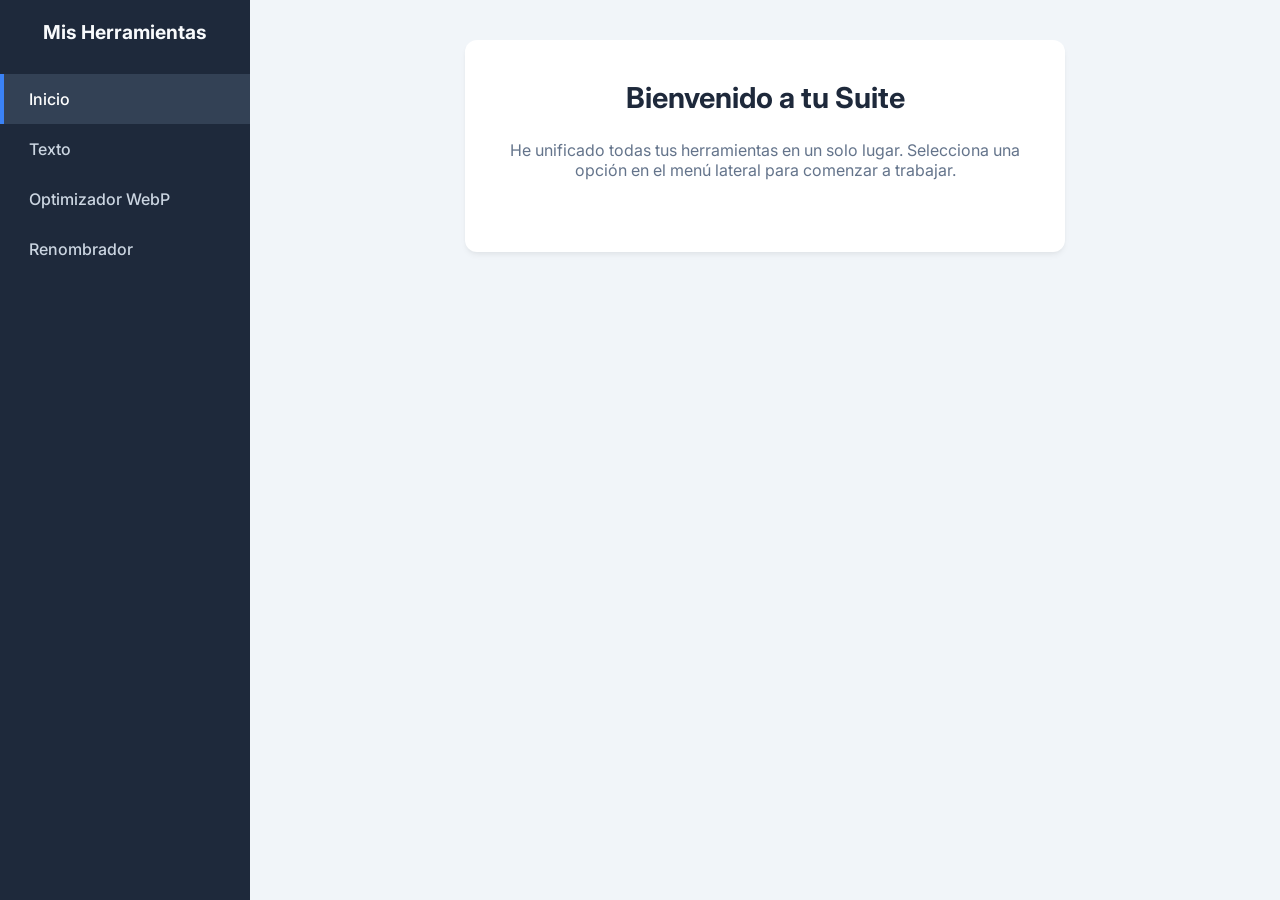
<file: index.html>
<!DOCTYPE html>
<html lang="es">
<head>
    <meta charset="UTF-8">
    <meta name="viewport" content="width=device-width, initial-scale=1.0">
    <title>Inicio | Suite de Herramientas</title>
    <link rel="icon" type="image/png" href="./images/logo_willy.png" />
    <link rel="stylesheet" href="global.css">
</head>
<body>

    <nav class="sidebar">
        <h2>Mis Herramientas</h2>
        <a href="index.html" class="nav-link active">Inicio</a>
        <a href="texto.html" class="nav-link">Texto</a>
        <a href="imagenes.html" class="nav-link">Optimizador WebP</a>
        <a href="archivos.html" class="nav-link">Renombrador</a>
    </nav>

    <main class="main-content">
        <div class="card-container" style="text-align: center; max-width: 600px;">
            <h1 style="border: none;">Bienvenido a tu Suite</h1>
            <p class="subtitle">He unificado todas tus herramientas en un solo lugar. Selecciona una opción en el menú lateral para comenzar a trabajar.</p>
        </div>
    </main>

</body>
</html>
</file>
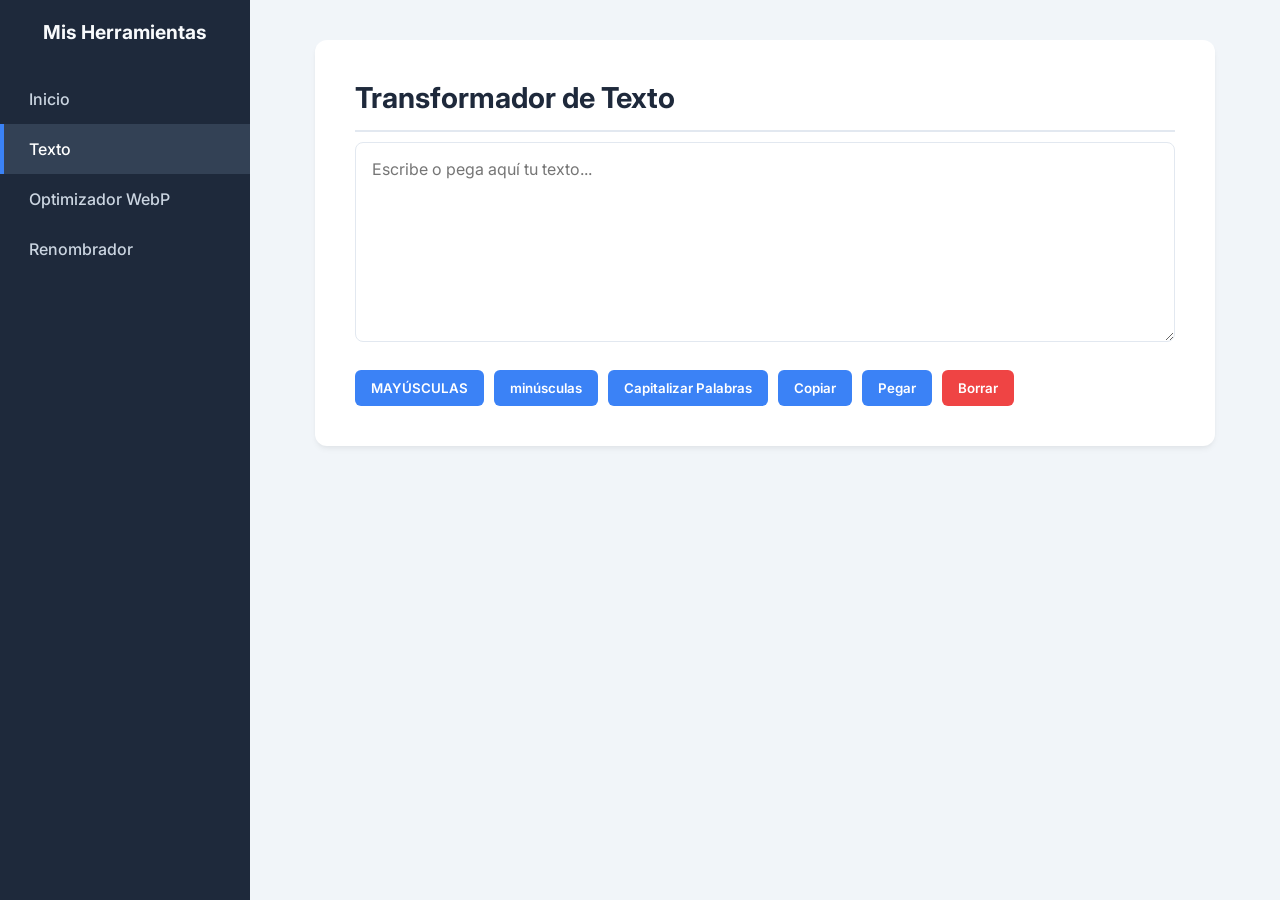
<file: texto.html>
<!DOCTYPE html>
<html lang="es">
<head>
    <meta charset="UTF-8">
    <meta name="viewport" content="width=device-width, initial-scale=1.0">
    <title>Transformador de Texto</title>
    <link rel="icon" type="image/png" href="./images/logo_willy.png" />
    <link rel="stylesheet" href="global.css">
    <style>
        textarea {
            width: 100%;
            height: 200px;
            padding: 1rem;
            font-size: 1rem;
            border: 1px solid var(--border);
            border-radius: 8px;
            margin-bottom: 1.5rem;
            resize: vertical;
            outline: none;
        }
        textarea:focus { border-color: var(--accent); }
        
        .buttons { display: flex; flex-wrap: wrap; gap: 10px; }
        
        .buttons button {
            padding: 10px 16px;
            background-color: var(--accent);
            color: white;
            border: none;
            border-radius: 6px;
            cursor: pointer;
            font-weight: 600;
            transition: background-color 0.2s;
        }
        .buttons button:hover { background-color: var(--accent-hover); }
        .buttons button.btn-danger { background-color: #EF4444; }
        .buttons button.btn-danger:hover { background-color: #DC2626; }

        #toast-container {
            position: fixed; top: 20px; right: 20px; z-index: 1000;
        }
        .toast {
            background-color: #334155; color: white; padding: 12px 20px;
            border-radius: 6px; margin-bottom: 10px; box-shadow: var(--shadow);
            animation: fadeInOut 3s forwards;
        }
        @keyframes fadeInOut {
            0% { opacity: 0; transform: translateY(-10px); }
            10%, 90% { opacity: 1; transform: translateY(0); }
            100% { opacity: 0; transform: translateY(-10px); }
        }
    </style>
</head>
<body>

    <nav class="sidebar">
        <h2>Mis Herramientas</h2>
        <a href="index.html" class="nav-link">Inicio</a>
        <a href="texto.html" class="nav-link active">Texto</a>
        <a href="imagenes.html" class="nav-link">Optimizador WebP</a>
        <a href="archivos.html" class="nav-link">Renombrador</a>
    </nav>

    <main class="main-content">
        <div id="toast-container"></div>
        
        <div class="card-container">
            <h1>Transformador de Texto</h1>
            <textarea id="textInput" placeholder="Escribe o pega aquí tu texto..."></textarea>
            
            <div class="buttons">
                <button onclick="toUpperCase()">MAYÚSCULAS</button>
                <button onclick="toLowerCase()">minúsculas</button>
                <button onclick="capitalizeWords()">Capitalizar Palabras</button>
                <button onclick="copyText()">Copiar</button>
                <button onclick="pasteText()">Pegar</button>
                <button onclick="clearText()" class="btn-danger">Borrar</button>
            </div>
        </div>
    </main>

    <script>
        const input = document.getElementById('textInput');
        const toastContainer = document.getElementById('toast-container');

        function showToast(message) {
            const toast = document.createElement('div');
            toast.className = 'toast';
            toast.textContent = message;
            toastContainer.appendChild(toast);
            setTimeout(() => toast.remove(), 3000);
        }

        function toUpperCase() { input.value = input.value.toUpperCase(); }
        function toLowerCase() { input.value = input.value.toLowerCase(); }
        function capitalizeWords() {
            input.value = input.value.toLowerCase().replace(/\b\w/g, char => char.toUpperCase());
        }

        async function pasteText() {
            try {
                const text = await navigator.clipboard.readText();
                input.value += text;
                showToast('Texto pegado');
            } catch (err) { alert('No se pudo pegar: ' + err); }
        }

        function copyText() {
            if(!input.value) return;
            input.select();
            navigator.clipboard.writeText(input.value)
                .then(() => showToast('Copiado al portapapeles'))
                .catch(err => showToast('Error al copiar: ' + err));
        }

        function clearText() {
            input.value = '';
            showToast('Texto borrado');
        }
    </script>
</body>
</html>
</file>
<file: global.css>
@import url('https://fonts.googleapis.com/css2?family=Inter:wght@400;500;600;700&display=swap');

:root {
    --bg-body: #F1F5F9;
    --bg-sidebar: #1E293B;
    --text-sidebar: #F8FAFC;
    --accent: #3B82F6;
    --accent-hover: #2563EB;
    --text-main: #334155;
    --surface: #FFFFFF;
    --border: #E2E8F0;
    --shadow: 0 4px 6px -1px rgba(0, 0, 0, 0.05), 0 2px 4px -1px rgba(0, 0, 0, 0.03);
}

* {
    margin: 0;
    padding: 0;
    box-sizing: border-box;
    font-family: 'Inter', sans-serif;
}

body {
    display: flex;
    min-height: 100vh;
    background-color: var(--bg-body);
    color: var(--text-main);
}

/* --- Menú Lateral (Sidebar) --- */
.sidebar {
    width: 250px;
    background-color: var(--bg-sidebar);
    color: var(--text-sidebar);
    display: flex;
    flex-direction: column;
    padding: 20px 0;
    transition: width 0.3s ease;
    flex-shrink: 0;
}

.sidebar h2 {
    text-align: center;
    font-size: 1.2rem;
    margin-bottom: 30px;
    padding: 0 20px;
}

.nav-link {
    display: block;
    padding: 15px 25px;
    color: #CBD5E1;
    text-decoration: none;
    font-weight: 500;
    transition: all 0.2s ease;
    border-left: 4px solid transparent;
}

.nav-link:hover, .nav-link.active {
    background-color: #334155;
    color: white;
    border-left-color: var(--accent);
}

/* --- Contenedor Principal --- */
.main-content {
    flex: 1;
    padding: 40px;
    overflow-y: auto;
}

.card-container {
    background-color: var(--surface);
    padding: 2.5rem;
    border-radius: 12px;
    box-shadow: var(--shadow);
    max-width: 900px;
    margin: 0 auto;
}

.card-container h1 {
    font-size: 1.8rem;
    color: var(--bg-sidebar);
    margin-bottom: 10px;
    border-bottom: 2px solid var(--border);
    padding-bottom: 15px;
}

.card-container p.subtitle {
    color: #64748B;
    margin-bottom: 2rem;
}
</file>
